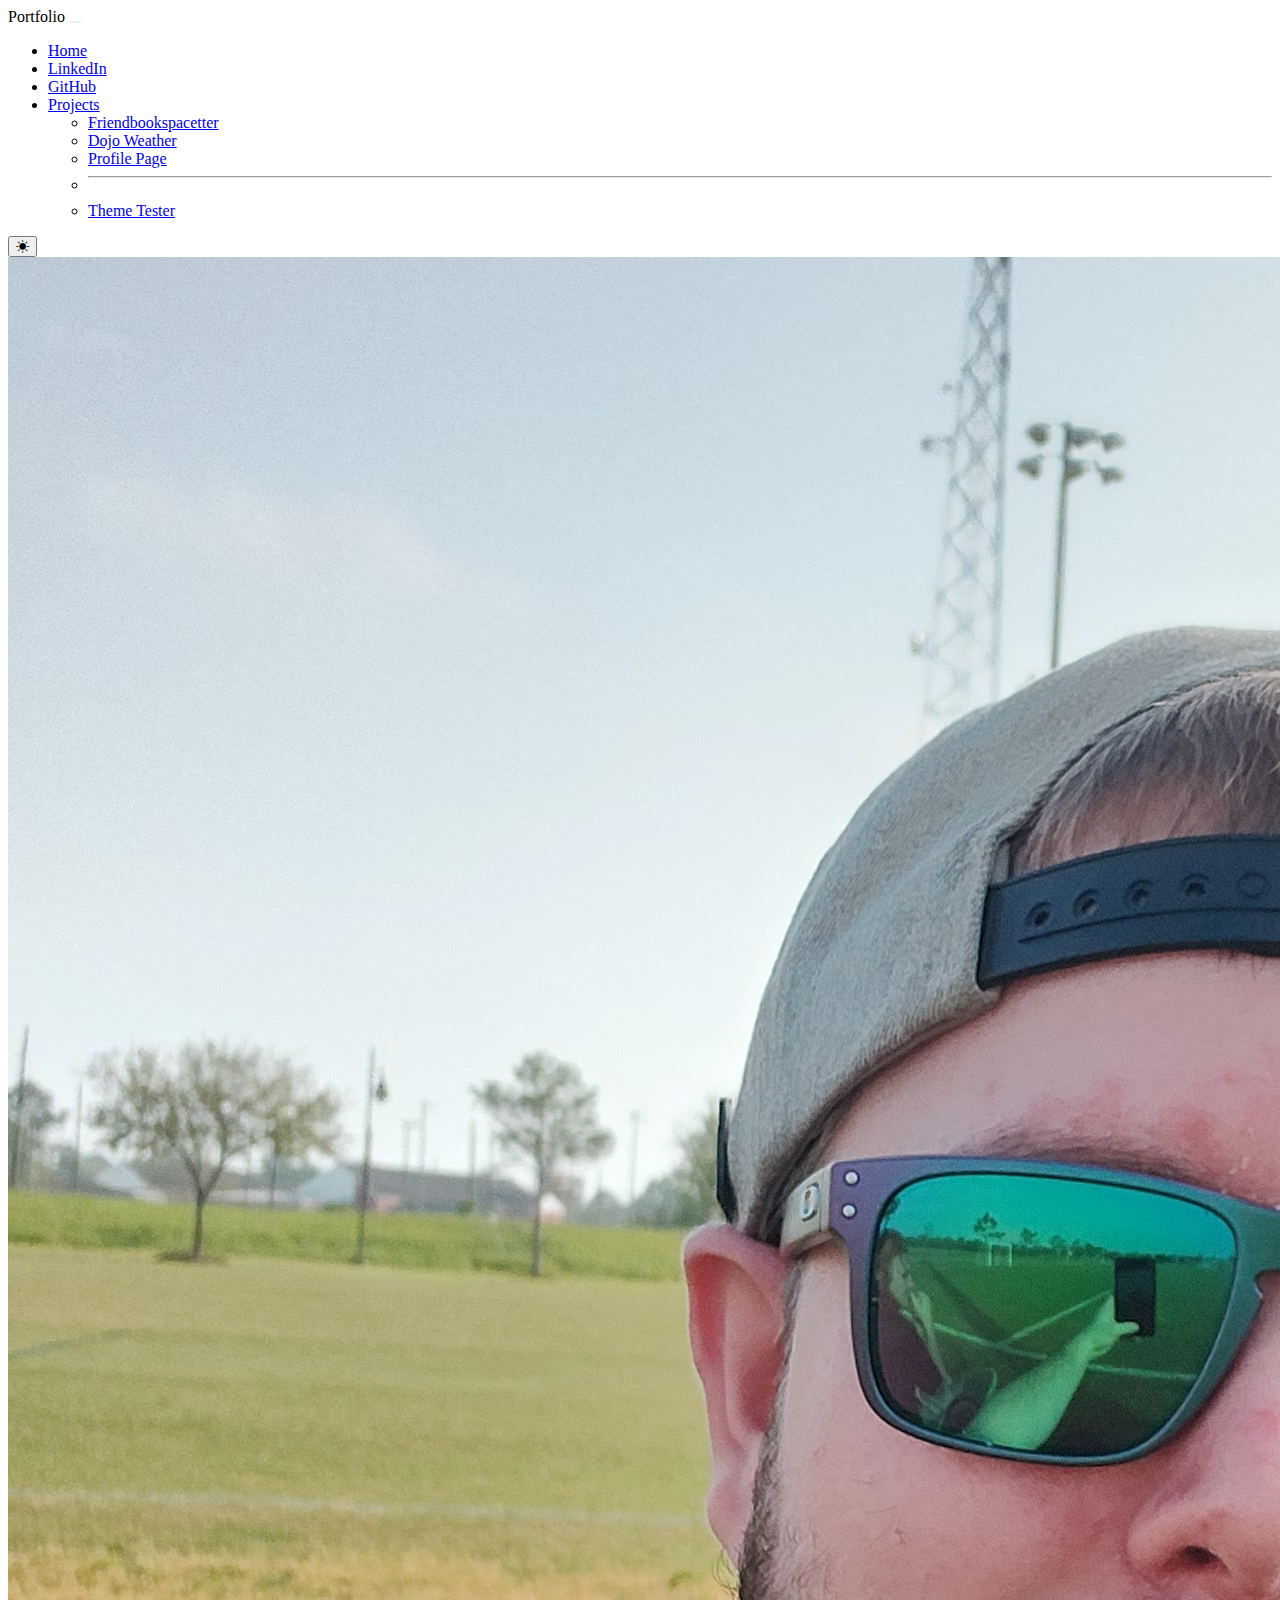
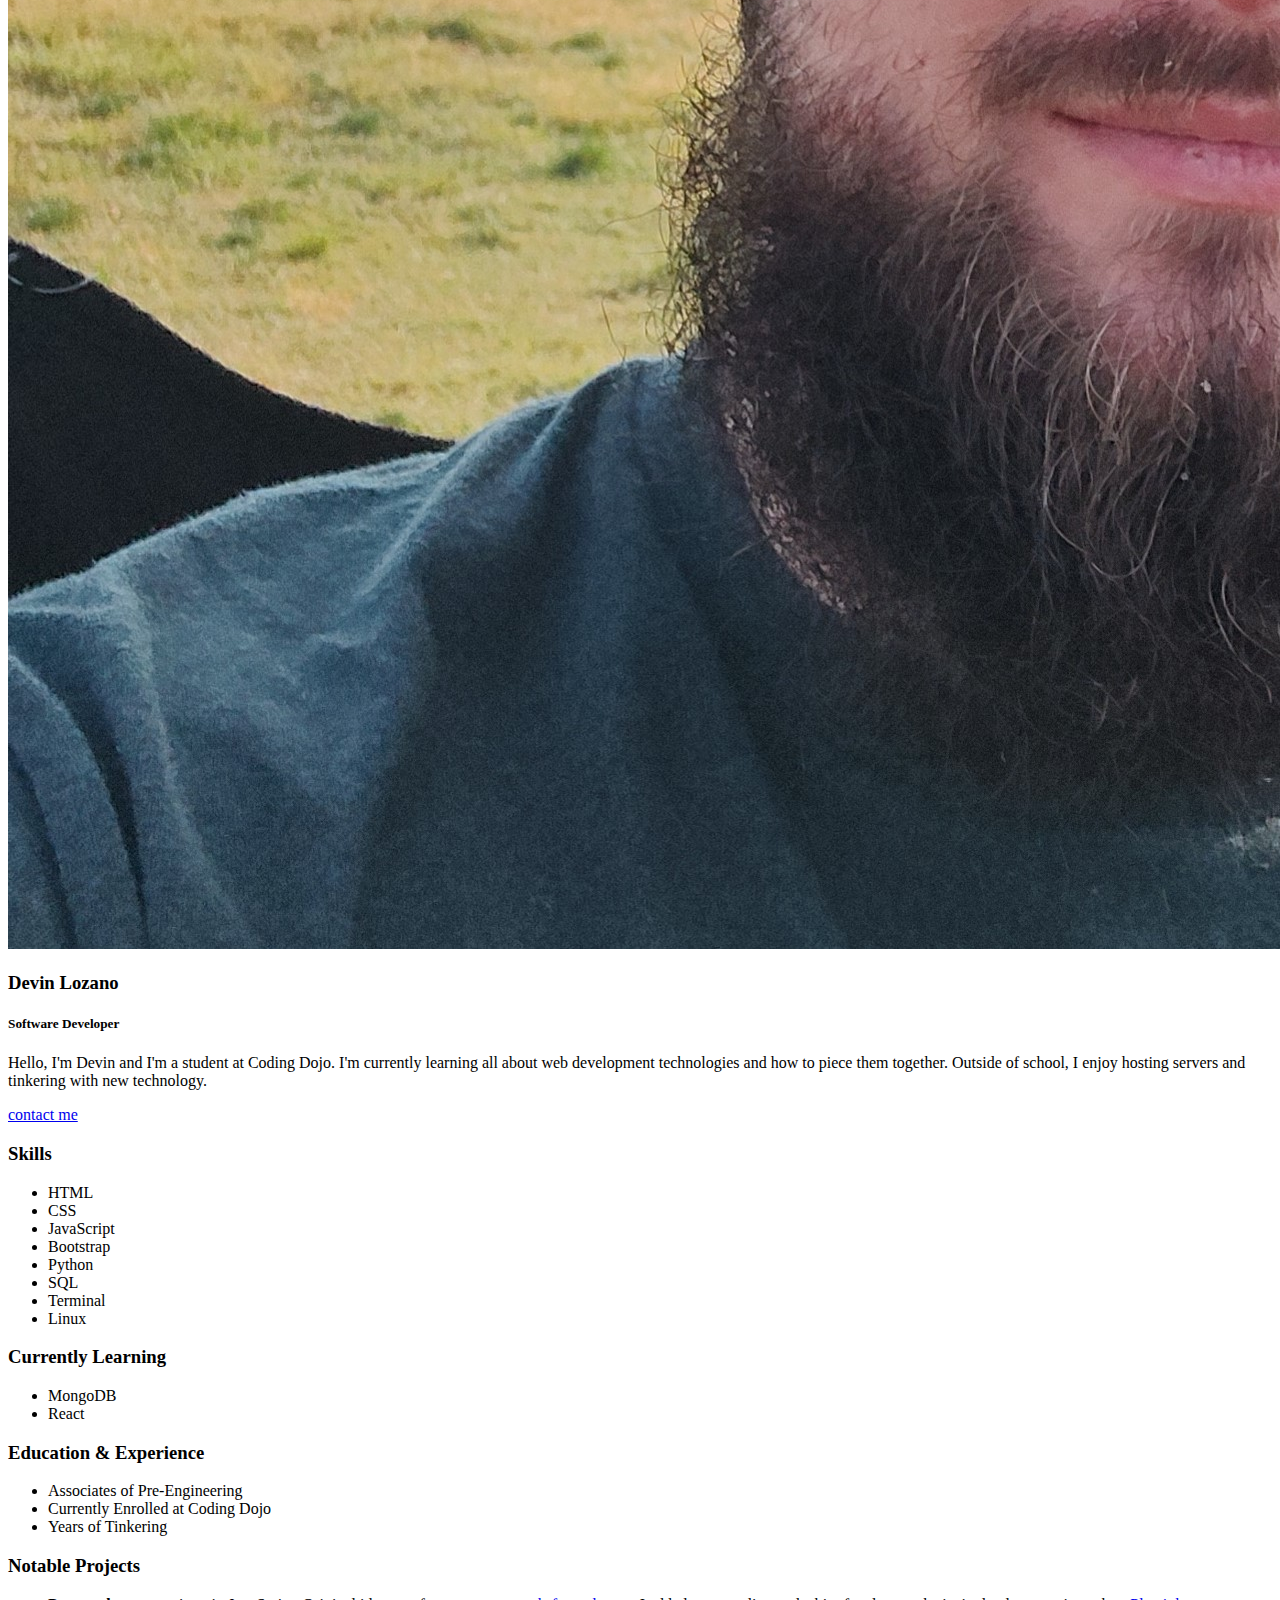
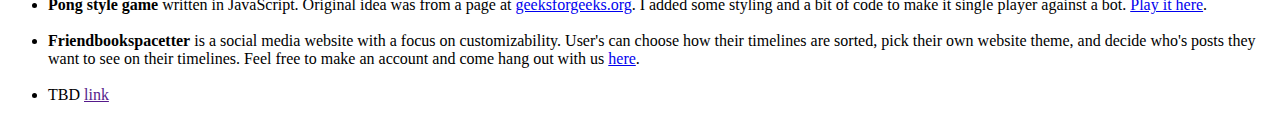
<file: index.html>
<!DOCTYPE html>
<html lang="en" data-bs-theme="dark">
  <head>
    <meta charset="UTF-8" />
    <meta http-equiv="X-UA-Compatible" content="IE=edge" />
    <meta name="viewport" content="width=device-width, initial-scale=1.0" />
    <!-- BOOTSTRAP STYLESHEET -->
    <link
      href="https://cdn.jsdelivr.net/npm/bootstrap@5.3.0-alpha2/dist/css/bootstrap.min.css"
      rel="stylesheet"
      integrity="sha384-aFq/bzH65dt+w6FI2ooMVUpc+21e0SRygnTpmBvdBgSdnuTN7QbdgL+OapgHtvPp"
      crossorigin="anonymous"
    />
    <!-- BOOTSTRAP ICONS -->
    <link
      rel="stylesheet"
      href="https://cdn.jsdelivr.net/npm/bootstrap-icons@1.10.3/font/bootstrap-icons.css"
    />
    <!-- MY CUSTOM CSS FOR PRETTIER HAMBURGER BUTTON -->
    <link rel="stylesheet" href="style.css" />
    <title>Devin Lozano's Portfolio</title>
  </head>
  <body>
    <!-- NAVBAR -->
    <nav class="navbar navbar-expand-lg bg-body-tertiary shadow sticky-top">
      <div class="container-fluid">
        <span class="navbar-brand">Portfolio</span>
        <button
          class="navbar-toggler"
          type="button"
          data-bs-toggle="collapse"
          data-bs-target="#navbarSupportedContent"
          aria-controls="navbarSupportedContent"
          aria-expanded="false"
          aria-label="Toggle navigation"
        >
          <span class="navbar-toggler-icon"></span>
        </button>
        <div class="collapse navbar-collapse" id="navbarSupportedContent">
          <ul class="navbar-nav me-auto mb-2 mb-lg-0 text-end">
            <li class="nav-item">
              <a class="nav-link active" aria-current="page" href="index.html"
                >Home</a
              >
            </li>
            <li class="nav-item">
              <a
                class="nav-link"
                href="https://www.linkedin.com/in/devolo13/"
                target="_blank"
                >LinkedIn</a
              >
            </li>
            <li class="nav-item">
              <a
                class="nav-link"
                href="https://github.com/devolo13"
                target="_blank"
                >GitHub</a
              >
            </li>
            <li class="nav-item dropdown">
              <a
                class="nav-link dropdown-toggle"
                href="#"
                role="button"
                data-bs-toggle="dropdown"
                aria-expanded="false"
              >
                Projects
              </a>
              <ul class="dropdown-menu">
                <li>
                  <a
                    class="dropdown-item"
                    href="http://fbst.devolo13.com/"
                    target="_blank"
                    >Friendbookspacetter</a
                  >
                </li>
                <li>
                  <a
                    class="dropdown-item"
                    href="https://devolo13.github.io/dojoweather/"
                    target="_blank"
                    >Dojo Weather</a
                  >
                </li>
                <li>
                  <a
                    class="dropdown-item"
                    href="https://devolo13.github.io/profile_page/"
                    target="_blank"
                    >Profile Page</a
                  >
                </li>
                <li><hr class="dropdown-divider" /></li>
                <li>
                  <a
                    class="dropdown-item"
                    href="themeTester.html"
                    target="_self"
                    >Theme Tester</a
                  >
                </li>
              </ul>
            </li>
          </ul>
          <form class="d-flex justify-content-end" role="search">
            <button
              type="button"
              class="btn"
              onclick="themeToggle(this)"
              id="themeButton"
            >
              <i class="bi bi-brightness-high-fill"></i>
            </button>
          </form>
        </div>
      </div>
    </nav>
    <div class="container">
      <!-- MAIN CONTENT -->
      <div class="row mt-4">
        <!-- LEFT COLUMN -->
        <div class="col-lg-4 col-sm-12">
          <!-- PROFILE CARD -->
          <div class="card shadow mb-4">
            <div class="card-body mb-4">
              <img
                src="resources/DevinSelfie.jpg"
                alt="Devin's profile pic"
                class="img-thumbnail"
              />
              <h3 class="card-title mt-3">Devin Lozano</h3>
              <h5 class="card-subtitle mb-2 text-body-secondary">
                Software Developer
              </h5>
              <p>Hello, I'm Devin and I'm a student at Coding Dojo. I'm currently learning all about web development technologies and how to piece them together. Outside of school, I enjoy hosting servers and tinkering with new technology.</p>
              <a href="mailto:devolo13@gmail.com" target="_blank">contact me</a>
            </div>
          </div>
        </div>
        <!-- RIGHT COLUMN -->
        <div class="col-lg-8 col-sm-12">
          <!-- FIRST CARD -->
          <div class="card shadow mb-4">
            <h3 class="card-header">Skills</h3>
            <div class="card-body">
              <ul class="list-group-flush">
                <li class="list-group-item">HTML</li>
                <li class="list-group-item">CSS</li>
                <li class="list-group-item">JavaScript</li>
                <li class="list-group-item">Bootstrap</li>
                <li class="list-group-item">Python</li>
                <li class="list-group-item">SQL</li>
                <li class="list-group-item">Terminal</li>
                <li class="list-group-item">Linux</li>
              </ul>
            </div>
          </div>
          <!-- SECOND CARD -->
          <div class="card shadow mb-4">
            <h3 class="card-header">Currently Learning</h3>
            <div class="card-body">
              <ul class="list-group-flush">
                <li class="list-group-item">MongoDB</li>
                <li class="list-group-item">React</li>
              </ul>
            </div>
          </div>
          <!-- THIRD CARD -->
          <div class="card shadow mb-4">
            <h3 class="card-header">Education & Experience</h3>
            <div class="card-body">
              <ul class="list-group-flush">
                <li class="list-group-item">Associates of Pre-Engineering</li>
                <li class="list-group-item">
                  Currently Enrolled at Coding Dojo
                </li>
                <li class="list-group-item">Years of Tinkering</li>
              </ul>
            </div>
          </div>
          <!-- FOURTH CARD -->
          <div class="card shadow mb-4">
            <h3 class="card-header">Notable Projects</h3>
            <div class="card-body">
              <ul class="list-group-flush">
                <li class="list-group-item"><strong>Pong style game</strong> written in JavaScript. Original idea was from a page at <a href="https://www.geeksforgeeks.org/pong-game-in-javascript/#" target="_blank">geeksforgeeks.org</a>. I added some styling and a bit of code to make it single player against a bot. <a href="pong.html">Play it here</a>.</li><br>
                <li class="list-group-item"><strong>Friendbookspacetter</strong> is a social media website with a focus on customizability. User's can choose how their timelines are sorted, pick their own website theme, and decide who's posts they want to see on their timelines. Feel free to make an account and come hang out with us <a href="http://fbst.devolo13.com/" target="_blank">here</a>.</li><br>
                <li class="list-group-item">TBD <a href="" target="_blank">link</a></li>
              </ul>
            </div>
          </div>
        </div>
      </div>
    </div>
    <!-- BOOTSTRAP SCRIPT FOR HAMBURGER & DROPDOWN BUTTONS -->
    <script
      src="https://cdn.jsdelivr.net/npm/bootstrap@5.3.0-alpha2/dist/js/bootstrap.bundle.min.js"
      integrity="sha384-qKXV1j0HvMUeCBQ+QVp7JcfGl760yU08IQ+GpUo5hlbpg51QRiuqHAJz8+BrxE/N"
      crossorigin="anonymous"
    ></script>
    <!-- MY CUSTOM SCRIPT USED FOR DARK MODE TOGGLE -->
    <script src="script.js"></script>
  </body>
</html>
</file>
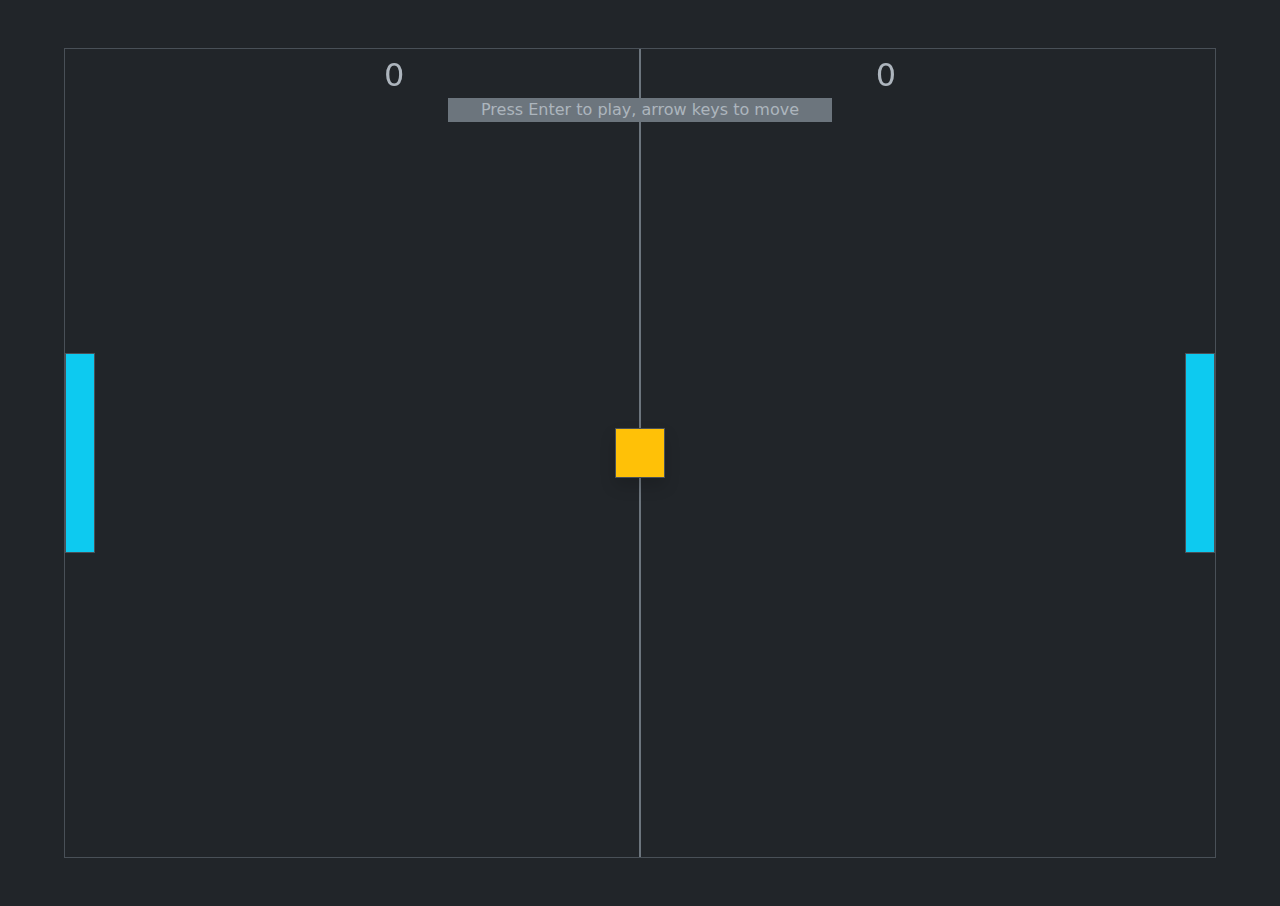
<file: pong.html>
<!DOCTYPE html>
<html lang="en" data-bs-theme="dark">
<head>
  <meta charset="UTF-8">
  <meta http-equiv="X-UA-Compatible" content="IE=edge">
  <meta name="viewport" content="width=device-width, initial-scale=1.0">
  <link rel="stylesheet" href="resources/default.bootstrap.min.css" id="bootstrapStylesheet">
  <link rel="stylesheet" href="pong.css">
  <title>Pong</title>
</head>
<body>
  <div class="container mt-5 mb-5">
    <div class="instructions text-center bg-secondary">Press Enter to play, arrow keys to move</div>
    <div class="overlay">
        <h2 class="bScore mt-2">0</h2>
        <h2 class="pScore mt-2">0</h2>
      <div class="centerLine bg-secondary"></div>
    </div>
    <div class="playspace d-flex justify-content-between border" id="playspace">
      <span class="bot paddle bg-info border"></span>
      <span class="ball bg-warning border shadow"></span>
      <span class="player paddle bg-info border"></span>
    </div>
  </div>
  <script src="pong.js"></script>
</body>
</html>
</file>
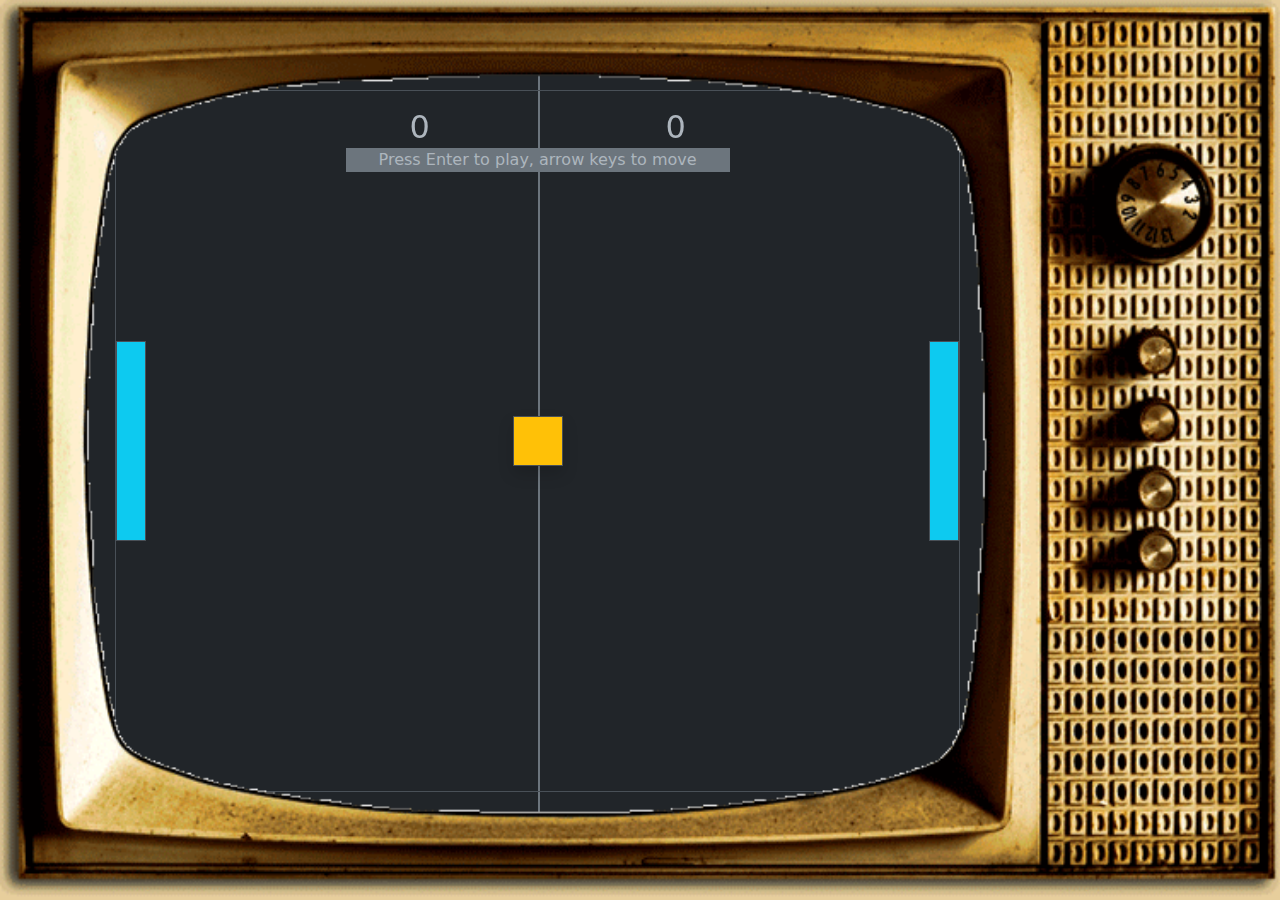
<file: worsePong.html>
<!DOCTYPE html>
<html lang="en" data-bs-theme="dark">
<head>
  <meta charset="UTF-8">
  <meta http-equiv="X-UA-Compatible" content="IE=edge">
  <meta name="viewport" content="width=device-width, initial-scale=1.0">
  <link rel="stylesheet" href="resources/default.bootstrap.min.css" id="bootstrapStylesheet">
  <link rel="stylesheet" href="worsePong.css">
  <title>Pong</title>
</head>
<body>
  <div class="container mt-5 mb-5">
    <div class="instructions text-center bg-secondary">Press Enter to play, arrow keys to move</div>
    <div class="overlay">
        <h2 class="bScore mt-2">0</h2>
        <h2 class="pScore mt-2">0</h2>
      <div class="centerLine bg-secondary"></div>
    </div>
    <div class="playspace d-flex justify-content-between border" id="playspace">
      <span class="bot paddle bg-info border"></span>
      <span class="ball bg-warning border shadow"></span>
      <span class="player paddle bg-info border"></span>
    </div>
  </div>
  <img src="/resources/tv.png" alt="tv frame" id="tvFrame">
  <script src="pong.js"></script>
</body>
</html>
</file>
<file: style.css>
.navbar-toggler,
.navbar-toggler:focus,
.navbar-toggler:active,
.navbar-toggler-icon:focus {
    outline: none;
    border: none;
    box-shadow: none;
}
</file>
<file: pong.css>
* {
  margin: 0;
  padding: 0;
}
.container {
  margin: 0;
  padding: 0;
}
.instructions {
  position: fixed;
  margin: 50px 0 0 0;
  width: 30vw;
  left: 35vw;
}
.bScore {
  position: fixed;
  left: 30vw;
}
.pScore {
  position: fixed;
  right: 30vw;
}
.centerLine {
  width: 2px;
  height: 90vh;
  position: fixed;
  left: calc(50% - 1px);
  z-index: -1;
}
.container {
  margin: 0;
  padding: 0;
  width: 100%;
}
.playspace {
  height: 90vh;
  width: 90vw;
  align-items: center;
  margin: 0 5vw 0 5vw;
}
.ball {
  height: 50px;
  width: 50px;
  position: fixed;
  left: calc(50% - 25px);
}
.paddle {
  height: 200px;
  width: 30px;
  position: fixed;
}
.player {
  left: calc(95vw - 31px);
}
</file>
<file: worsePong.css>
* {
  margin: 0;
  padding: 0;
}
.container {
  margin: 0;
  padding: 0;
}
.instructions {
  position: fixed;
  margin: 100px 0 0 0;
  width: 30vw;
  left: calc(42% - 15vw);
}
.bScore {
  position: fixed;
  top: 100px;
  left: 32vw;
}
.pScore {
  position: fixed;
  top: 100px;
  left: 52vw;
}
.centerLine {
  width: 2px;
  height: 90vh;
  position: fixed;
  left: 42%;
  z-index: -1;
}
.container {
  margin: 0;
  padding: 0;
  width: 100%;
}
.playspace {
  height: 78vh;
  width: 66vw;
  left: 4vw;
  top: 10vh;
  align-items: center;
  margin: 0 5vw 0 5vw;
  position: fixed;
}
.ball {
  height: 50px;
  width: 50px;
  position: fixed;
  left: calc(42% - 25px);
}
.paddle {
  height: 200px;
  width: 30px;
  position: fixed;
}
.player {
  left: calc(75vw - 31px);
}
#tvFrame{
  position: fixed;
  width: 100vw;
  height: 100vh;
  top:0;
  left: 0;
  z-index: 10;
}
</file>
